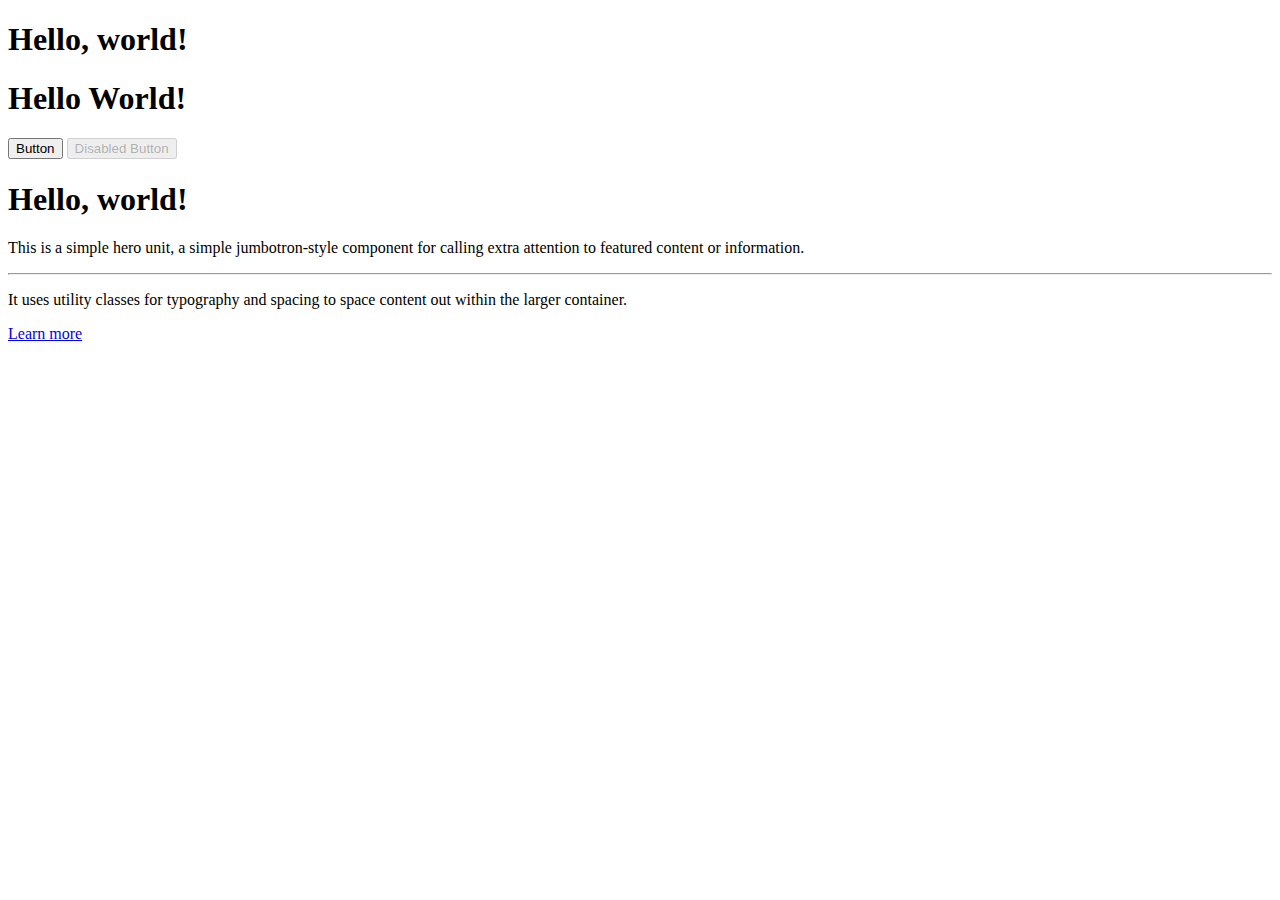
<file: Udemy Django Course/Bootstrap/Part1_Buttons.html>
<!DOCTYPE html>
<html lang="en">

  <head>
    <!-- Required meta tags always come first -->
    <meta charset="utf-8">
    <meta name="viewport" content="width=device-width, initial-scale=1, shrink-to-fit=no">
    <meta http-equiv="x-ua-compatible" content="ie=edge">

    <!-- <<< NEW >>> Bootstrap CSS -->
    <link rel="stylesheet" href="https://maxcdn.bootstrapcdn.com/bootstrap/4.0.0-alpha.5/css/bootstrap.min.css" integrity="sha384-AysaV+vQoT3kOAXZkl02PThvDr8HYKPZhNT5h/CXfBThSRXQ6jW5DO2ekP5ViFdi" crossorigin="anonymous">
  </head>

  <body>

    <!-- No Container -->
    <h1>Hello, world!</h1>

    <!-- With Container -->
    <div class="container">
      <h1>Hello World!</h1>
      <button class="btn btn-success btn-lg active" type="button" name="button">Button</button>
      <button class="btn " disabled type="button" name="button">Disabled Button</button>
    </div>

    <!-- JumboTron -->
    <div class="container">

      <div class="jumbotron">
        <h1 class="display-3">Hello, world!</h1>
        <p class="lead">This is a simple hero unit, a simple jumbotron-style component for calling extra attention to featured content or information.</p>
        <hr class="my-2">
        <p>It uses utility classes for typography and spacing to space content out within the larger container.</p>
        <p class="lead">
          <a class="btn btn-primary btn-lg " href="#" role="button">Learn more</a>
        </p>
      </div>

    </div>

  </body>

</html>
</file>
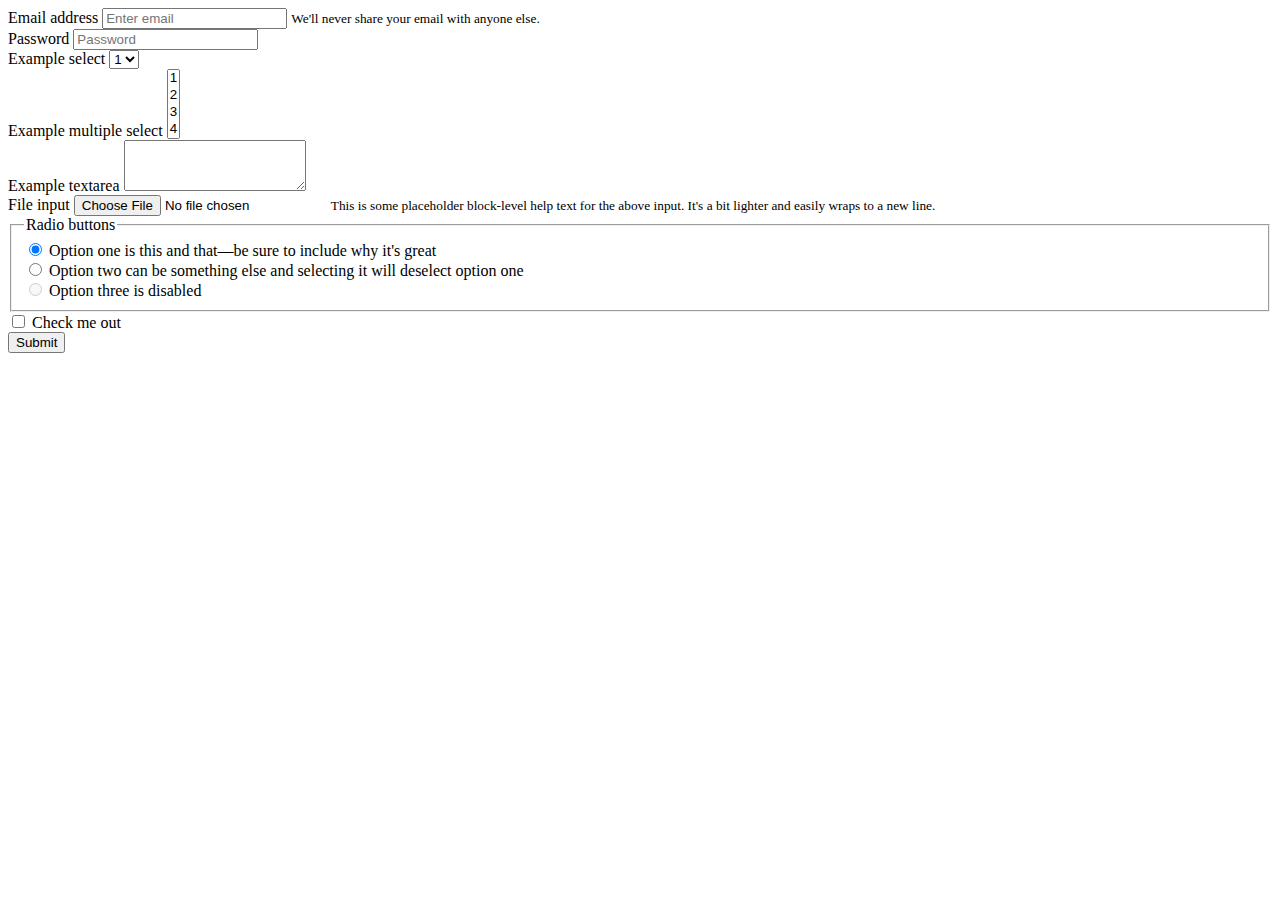
<file: Udemy Django Course/Bootstrap/Part2_Forms.html>
<!DOCTYPE html>
<html>

  <head>
    <meta charset="utf-8">
    <!-- Bootstrap CSS -->
    <link rel="stylesheet" href="https://maxcdn.bootstrapcdn.com/bootstrap/4.0.0-alpha.5/css/bootstrap.min.css" integrity="sha384-AysaV+vQoT3kOAXZkl02PThvDr8HYKPZhNT5h/CXfBThSRXQ6jW5DO2ekP5ViFdi" crossorigin="anonymous">

    <title>Forms</title>
  </head>

  <body>
    <div class="container">

        <!--
              The <fieldset> tag is used to group related elements in a form.
              The <fieldset> tag draws a box around the related elements.
         -->


        <form>



        <!-- EMAIL SUBMISSION -->
        <div class="form-group">
          <label for="exampleInputEmail1">Email address</label>
          <input type="email" class="form-control" id="exampleInputEmail1" aria-describedby="emailHelp" placeholder="Enter email">
          <small id="emailHelp" class="form-text text-muted">We'll never share your email with anyone else.</small>
        </div>



        <!-- PASSWORD -->
        <div class="form-group">
          <label for="exampleInputPassword1">Password</label>
          <input type="password" class="form-control" id="exampleInputPassword1" placeholder="Password">
        </div>



        <!-- DROPDOWN SELECT -->
        <div class="form-group">
          <label for="exampleSelect1">Example select</label>
          <select class="form-control" id="exampleSelect1">
            <option>1</option>
            <option>2</option>
            <option>3</option>
            <option>4</option>
            <option>5</option>
          </select>
        </div>



        <!-- MULTIPLE SELECT OPTIONS -->
        <div class="form-group">
          <label for="exampleSelect2">Example multiple select</label>
          <select multiple class="form-control" id="exampleSelect2">
            <option>1</option>
            <option>2</option>
            <option>3</option>
            <option>4</option>
            <option>5</option>
          </select>
        </div>



        <!-- TEXT AREA -->
        <div class="form-group">
          <label for="exampleTextarea">Example textarea</label>
          <textarea class="form-control" id="exampleTextarea" rows="3"></textarea>
        </div>



        <!-- FILE UPLOAD INPUT -->
        <div class="form-group">
          <label for="exampleInputFile">File input</label>
          <input type="file" class="form-control-file" id="exampleInputFile" aria-describedby="fileHelp">
          <small id="fileHelp" class="form-text text-muted">This is some placeholder block-level help text for the above input. It's a bit lighter and easily wraps to a new line.</small>
        </div>



        <!-- RADIO BUTTONS -->
        <fieldset class="form-group">
          <legend>Radio buttons</legend>

          <div class="form-check">
            <label class="form-check-label">
              <input type="radio" class="form-check-input" name="optionsRadios" id="optionsRadios1" value="option1" checked>
              Option one is this and that&mdash;be sure to include why it's great
            </label>
          </div>

          <div class="form-check">
          <label class="form-check-label">
              <input type="radio" class="form-check-input" name="optionsRadios" id="optionsRadios2" value="option2">
              Option two can be something else and selecting it will deselect option one
            </label>
          </div>

          <div class="form-check disabled">
          <label class="form-check-label">
              <input type="radio" class="form-check-input" name="optionsRadios" id="optionsRadios3" value="option3" disabled>
              Option three is disabled
            </label>
          </div>

        </fieldset>


        <!-- CHECK BUTTON -->
        <div class="form-check">
          <label class="form-check-label">
            <input type="checkbox" class="form-check-input">
            Check me out
          </label>
        </div>


        <button type="submit" class="btn btn-primary">Submit</button>


        </form>


    </div>
  </body>

</html>
</file>
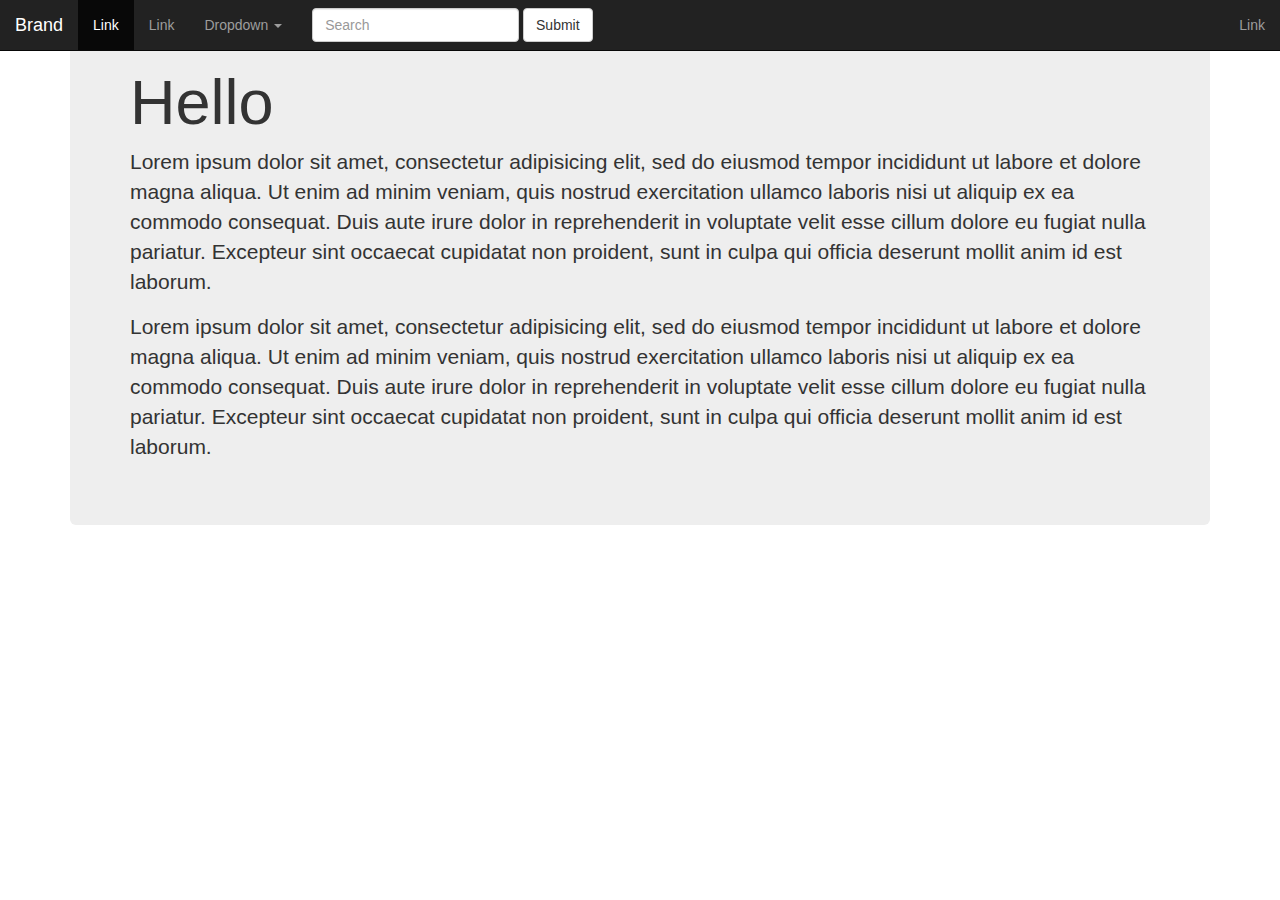
<file: Udemy Django Course/Bootstrap/Part3_Navbar.html>
<!DOCTYPE html>
<html>

  <head>
    <meta charset="utf-8">
    <title></title>

    <!-- Latest compiled and minified CSS -->
    <link rel="stylesheet" href="https://maxcdn.bootstrapcdn.com/bootstrap/3.3.7/css/bootstrap.min.css" integrity="sha384-BVYiiSIFeK1dGmJRAkycuHAHRg32OmUcww7on3RYdg4Va+PmSTsz/K68vbdEjh4u" crossorigin="anonymous">

  </head>

  <body>

  	<!-- DOCUMENTATION NAVBAR <<< NEW >>> -->
  	<nav class="navbar navbar-default navbar-inverse navbar-fixed-top">

      <!-- Inside of a Container -->
      <div class="container-fluid">

          <!-- Brand and toggle get grouped for better mobile display -->
          <!-- This is the actual code that create the "hamburger icon" -->
          <!-- The` data-target` grabs ids to put into the icon -->
          <div class="navbar-header">
            <button type="button" class="navbar-toggle collapsed" data-toggle="collapse" data-target="#bs-example-navbar-collapse-1" aria-expanded="false">
              <!--  Code for the hamburger icon-->
              <span class="sr-only">Toggle navigation</span>
              <span class="icon-bar"></span>
              <span class="icon-bar"></span>
              <span class="icon-bar"></span>
            </button>

            <a class="navbar-brand" href="#">Brand</a>
          </div>

          <!--
               Anything inside of `collapse navbar-collapse` goes into the "hamburger".
               Linked by `data-target` <-> `id` attributes .
          -->
          <div class="collapse navbar-collapse" id="bs-example-navbar-collapse-1">
            <ul class="nav navbar-nav">
              <li class="active"><a href="#">Link <span class="sr-only">(current)</span></a></li>
              <li><a href="#">Link</a></li>
              <li class="dropdown">
                <a href="#" class="dropdown-toggle" data-toggle="dropdown" role="button" aria-haspopup="true" aria-expanded="false">Dropdown <span class="caret"></span></a>
                <ul class="dropdown-menu">
                  <li><a href="#">Action</a></li>
                  <li><a href="http://www.google.com">Go to Google</a></li>
                  <li><a href="#">Something else here</a></li>
                </ul>
              </li>
            </ul>

            <!-- SEARCH BAR -->
            <form class="navbar-form navbar-left" role="search">
              <div class="form-group">
                <input type="text" class="form-control" placeholder="Search">
              </div>
              <button type="submit" class="btn btn-default">Submit</button>
            </form>


            <!-- Stuff on the Right -->
            <ul class="nav navbar-nav navbar-right">
              <li><a href="#">Link</a></li>
            </ul>

          </div><!-- /.navbar-collapse -->

    </div><!-- /.container-fluid -->

  </nav>


  <!-- OTHER STUFF ON THE PAGE -->
  <div class="container">
    <div class="jumbotron">
      <h1>Hello</h1>
      <p>Lorem ipsum dolor sit amet, consectetur adipisicing elit, sed do eiusmod tempor incididunt ut labore et dolore magna aliqua. Ut enim ad minim veniam, quis nostrud exercitation ullamco laboris nisi ut aliquip ex ea commodo consequat. Duis aute irure dolor in reprehenderit in voluptate velit esse cillum dolore eu fugiat nulla pariatur. Excepteur sint occaecat cupidatat non proident, sunt in culpa qui officia deserunt mollit anim id est laborum.</p>
      <p>Lorem ipsum dolor sit amet, consectetur adipisicing elit, sed do eiusmod tempor incididunt ut labore et dolore magna aliqua. Ut enim ad minim veniam, quis nostrud exercitation ullamco laboris nisi ut aliquip ex ea commodo consequat. Duis aute irure dolor in reprehenderit in voluptate velit esse cillum dolore eu fugiat nulla pariatur. Excepteur sint occaecat cupidatat non proident, sunt in culpa qui officia deserunt mollit anim id est laborum.</p>
    </div>
  </div>


  <!-- Need to have JQuery and Javascript for DropDown Actions to work -->
  <script
    src="http://code.jquery.com/jquery-3.1.1.js"
    integrity="sha256-16cdPddA6VdVInumRGo6IbivbERE8p7CQR3HzTBuELA="
    crossorigin="anonymous">
  </script>  <!-- Latest compiled and minified JavaScript -->

  <script
    src="https://maxcdn.bootstrapcdn.com/bootstrap/3.3.7/js/bootstrap.min.js"
    integrity="sha384-Tc5IQib027qvyjSMfHjOMaLkfuWVxZxUPnCJA7l2mCWNIpG9mGCD8wGNIcPD7Txa"
    crossorigin="anonymous">
  </script>


</body>
</html>
</file>
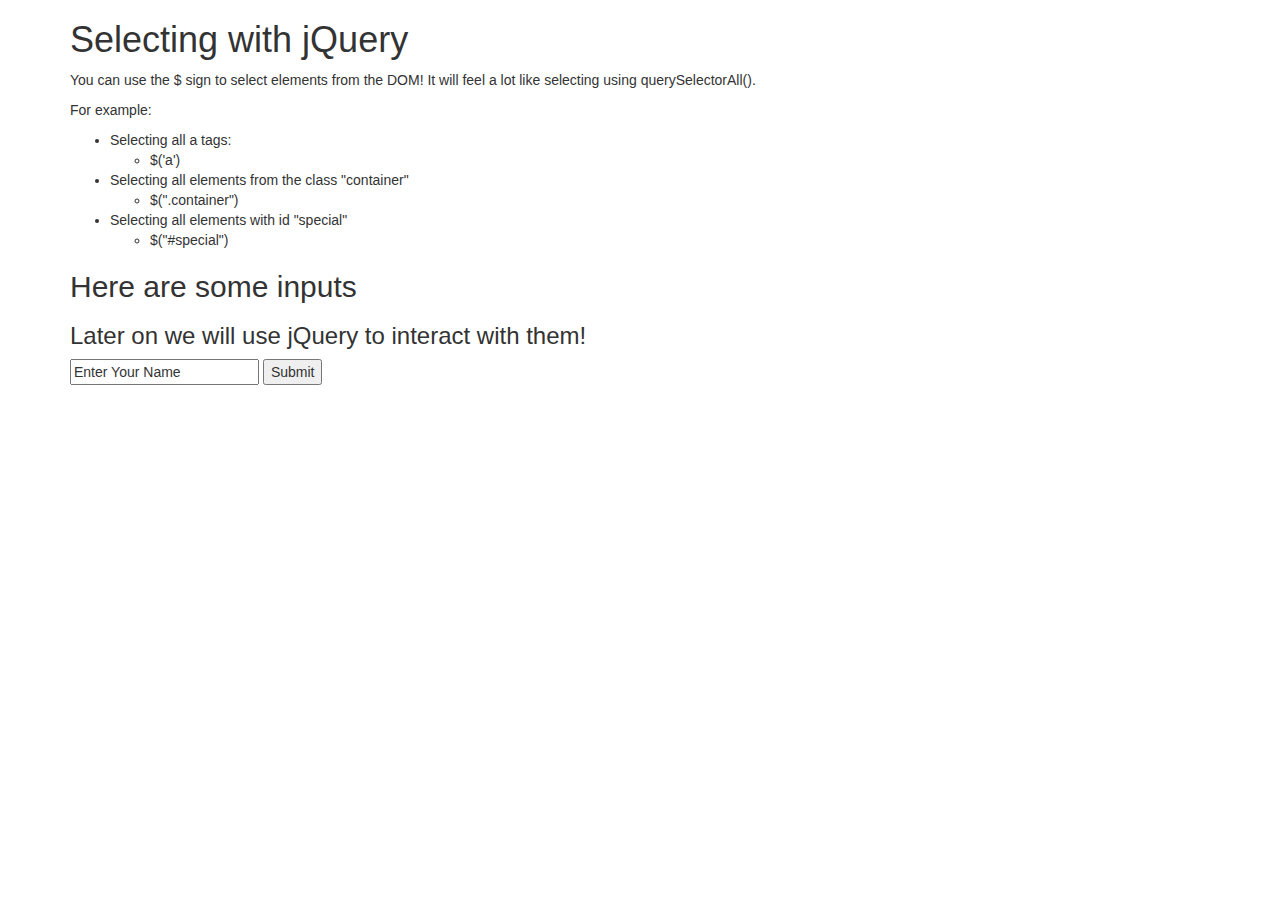
<file: Udemy Django Course/jQuery/Part1_MyDocument.html>
<!DOCTYPE html>
<html>
  <head>
    <meta charset="utf-8">
    <title>jQuery</title>

    <style>
      .turnBlue{
        color:white;
        background: blue;
      }
      .turnRed{
        color:white;
        background: red;
      }
    </style>

    <script
  src="https://code.jquery.com/jquery-3.1.1.min.js"
  integrity="sha256-hVVnYaiADRTO2PzUGmuLJr8BLUSjGIZsDYGmIJLv2b8="
  crossorigin="anonymous"></script>
    <link rel="stylesheet" href="https://maxcdn.bootstrapcdn.com/bootstrap/3.3.7/css/bootstrap.min.css" integrity="sha384-BVYiiSIFeK1dGmJRAkycuHAHRg32OmUcww7on3RYdg4Va+PmSTsz/K68vbdEjh4u" crossorigin="anonymous">
  </head>
  <body>
    <div class="container">


    <h1>Selecting with jQuery</h1>
    <p>You can use the $ sign to select elements from the DOM!
      It will feel a lot like selecting using querySelectorAll().
    </p>
    <p>For example:</p>
    <ul>
      <li>Selecting all a tags:</li>
      <ul>
        <li>$('a')</li>
      </ul>
      <li>Selecting all elements from the class "container"</li>
      <ul>
        <li>$(".container")</li>
      </ul>
      <li>Selecting all elements with id "special"</li>
      <ul>
        <li id="special">$("#special")</li>
      </ul>
    </ul>
    <h2>Here are some inputs</h2>
    <h3>Later on we will use jQuery to interact with them!</h3>

    <input type="text" name="" value="Enter Your Name">
    <input type="submit" name="" value="Submit">
    </div>

  </body>
</html>
</file>
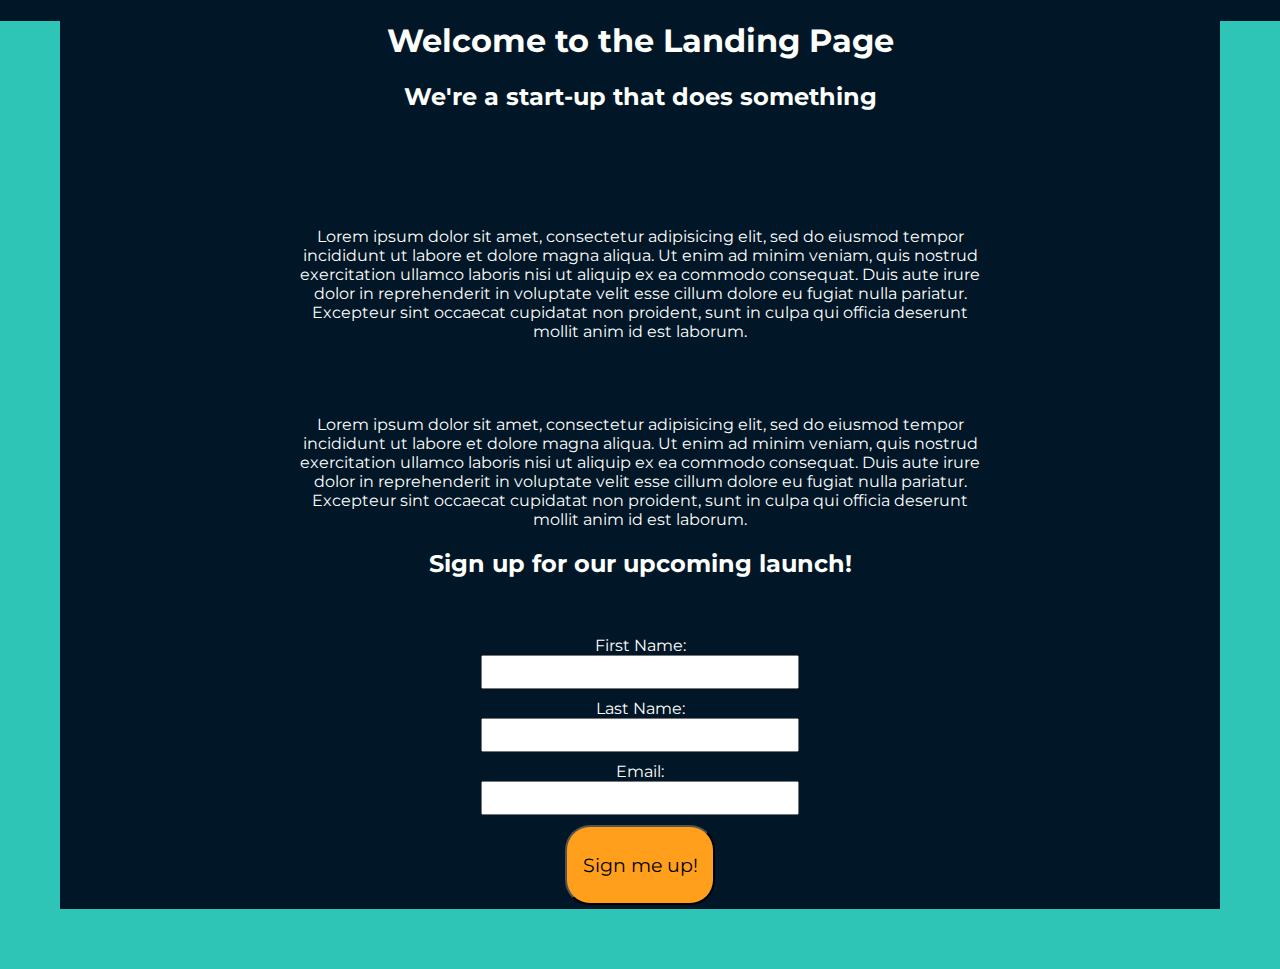
<file: Udemy Django Course/Project One/Landing_Page.html>
<!DOCTYPE html>
<html>
  <head>
    <meta charset="utf-8">
    <title>Landing Page</title>
    <link rel="stylesheet" href="landing.css">
    <link href="https://fonts.googleapis.com/css?family=Montserrat" rel="stylesheet">
  </head>

  <body>
    <h1>Welcome to the Landing Page</h1>
    <h2>We're a start-up that does something</h2>
    <p>Lorem ipsum dolor sit amet, consectetur adipisicing elit, sed do eiusmod tempor incididunt ut labore et dolore magna aliqua. Ut enim ad minim veniam, quis nostrud exercitation ullamco laboris nisi ut aliquip ex ea commodo consequat. Duis aute irure dolor in reprehenderit in voluptate velit esse cillum dolore eu fugiat nulla pariatur. Excepteur sint occaecat cupidatat non proident, sunt in culpa qui officia deserunt mollit anim id est laborum.</p>

    <p>Lorem ipsum dolor sit amet, consectetur adipisicing elit, sed do eiusmod tempor incididunt ut labore et dolore magna aliqua. Ut enim ad minim veniam, quis nostrud exercitation ullamco laboris nisi ut aliquip ex ea commodo consequat. Duis aute irure dolor in reprehenderit in voluptate velit esse cillum dolore eu fugiat nulla pariatur. Excepteur sint occaecat cupidatat non proident, sunt in culpa qui officia deserunt mollit anim id est laborum.</p>

  </body>

  <h2>Sign up for our upcoming launch!</h2>
  <form class="emailform" action="thankyou.html" method="get">

    <label for="first">First Name:</label><br>
    <input class="userinput" type="text" name="first" value=""><br>

    <label for="last">Last Name:</label><br>
    <input class="userinput" type="text" name="last" value=""><br>

    <label for="email">Email:</label><br>
    <input class="userinput" type="email" name="email" value=""><br>

    <input type="submit" id="sub" name="" value="Sign me up!">


  </form>
</html>
</file>
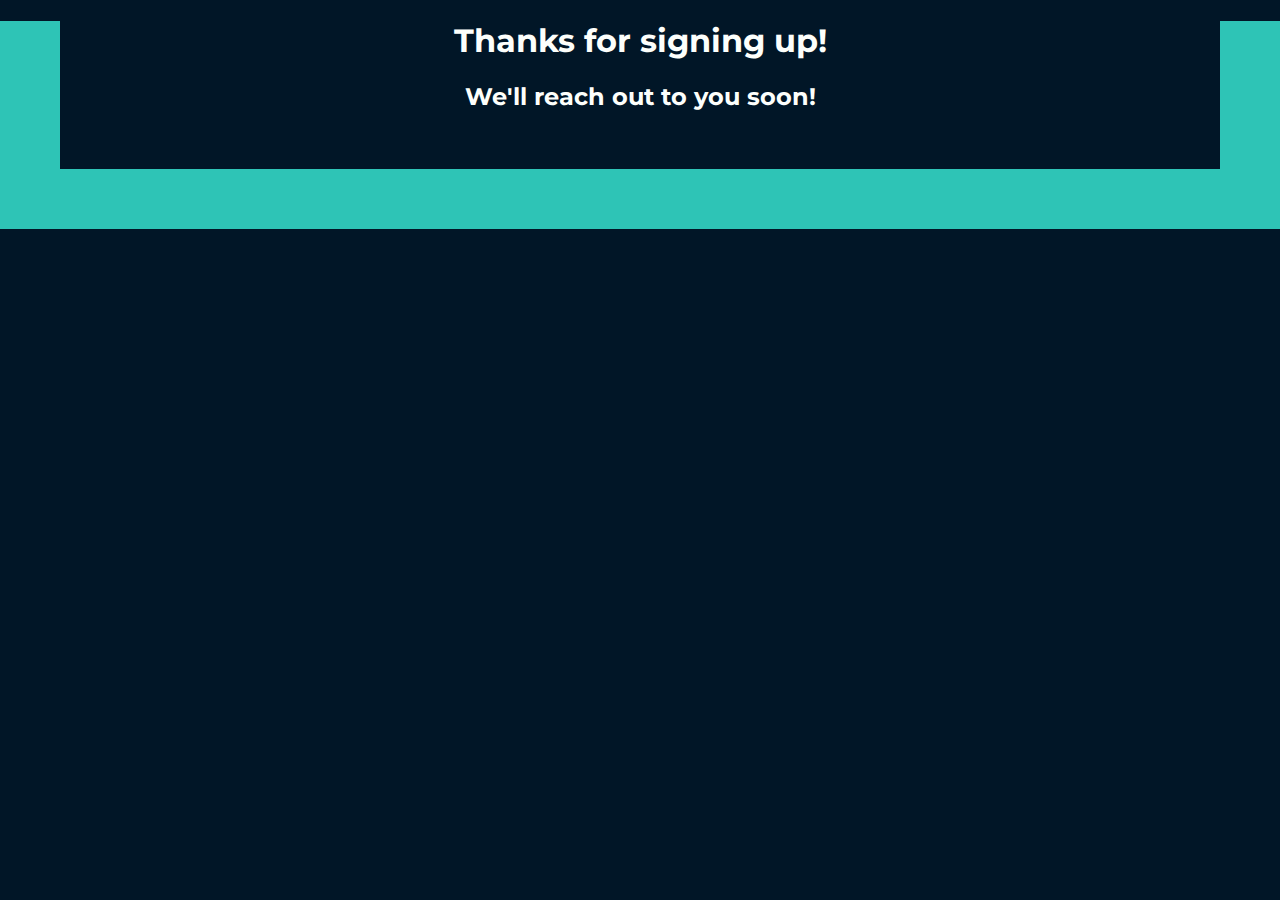
<file: Udemy Django Course/Project One/thankyou.html>
<!DOCTYPE html>
<html>
  <head>
    <meta charset="utf-8">
    <link rel="stylesheet" href="landing.css">
    <link href="https://fonts.googleapis.com/css?family=Montserrat" rel="stylesheet">
    <title>Thank you</title>
  </head>
  <h1>Thanks for signing up!</h1>
  <h2>We'll reach out to you soon!</h2>
  <body>

  </body>
</html>
</file>
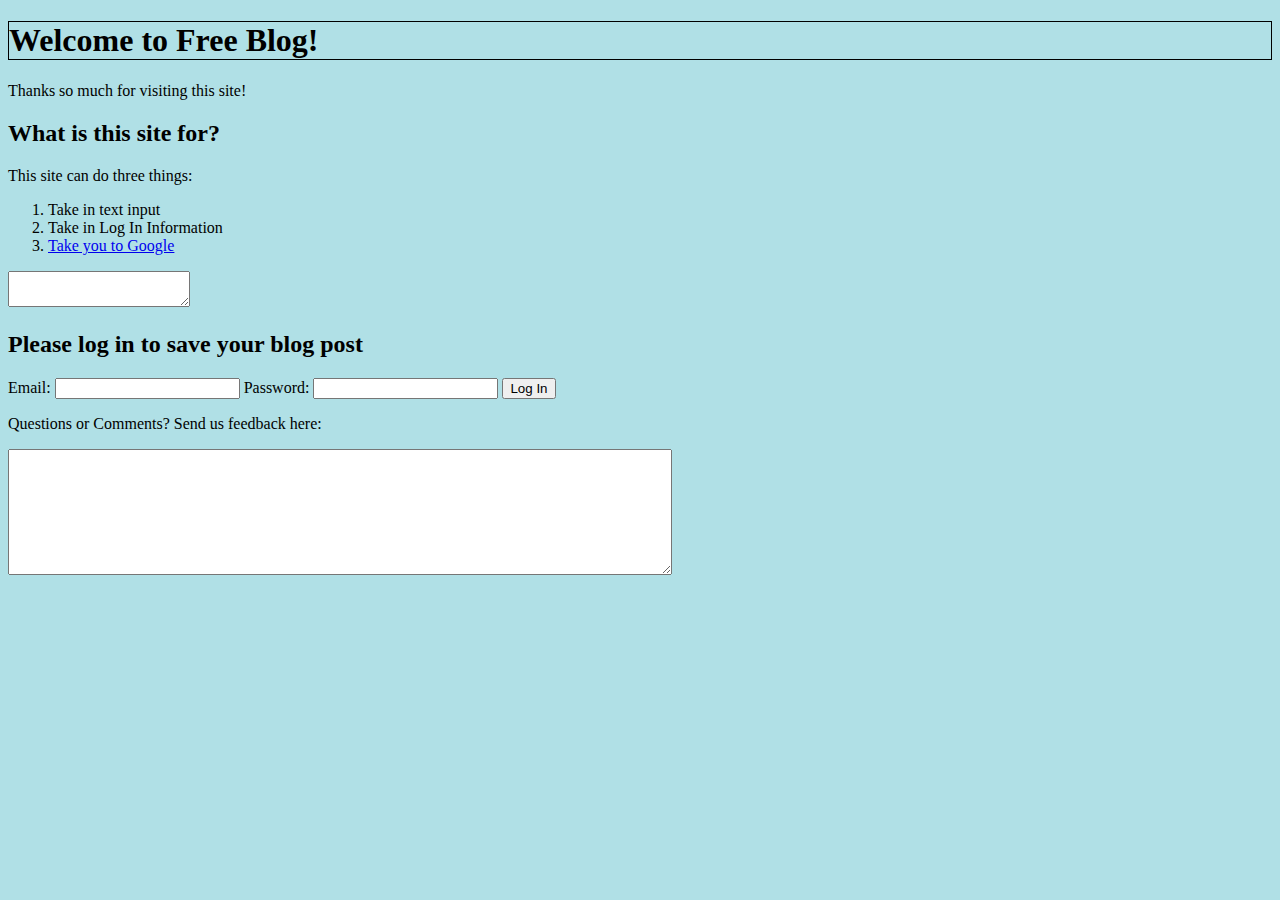
<file: Udemy Django Course/CSS/Lvl_1/CSS_Level_One_Assessment.html>
<!-- Welcome to your CSS Level One Assessment Test!

For this test, edit the CSS file and complete the commented tasks below!
You won't be editing and html, but the css file is linked to the html file.
Watch the video lecture for more info on this! -->
<!DOCTYPE html>
<html>
  <head>
    <meta charset="utf-8">
    <title>Assessment Test CSS LEVEL ONE</title>
    <link rel="stylesheet" href="CSS_Level_One_Assessment.css">
  </head>
  <body>
    <h1>Welcome to Free Blog!</h1>

    <div class="">
      <p>Thanks so much for visiting this site!</p>

    </div>

    <h2>What is this site for?</h2>
    <p>This site can do three things:</p>
    <ol>
      <li id='itemone'>Take in text input</li>
      <li>Take in Log In Information</li>
      <li><a href="http://www.google.com">Take you to Google</a></li>
    </ol>

    <div class="blogtext">
      <textarea name="name" id="textblock"></textarea>
    </div>

    <h2>Please log in to save your blog post</h2>

    <form class="loginForm" method="get">
      <label for="mail">Email: </label>
      <input type="email" id="mail" value="">

      <label for="pass">Password: </label>
      <input type="password" id="pass" value="">

      <input type="submit" name="" value="Log In">


    </form>

    <div class="exit">



    <p>Questions or Comments? Send us feedback here:</p>

    <textarea name="name" rows="8" cols="80"></textarea>

    </div>



  </body>
</html>
</file>
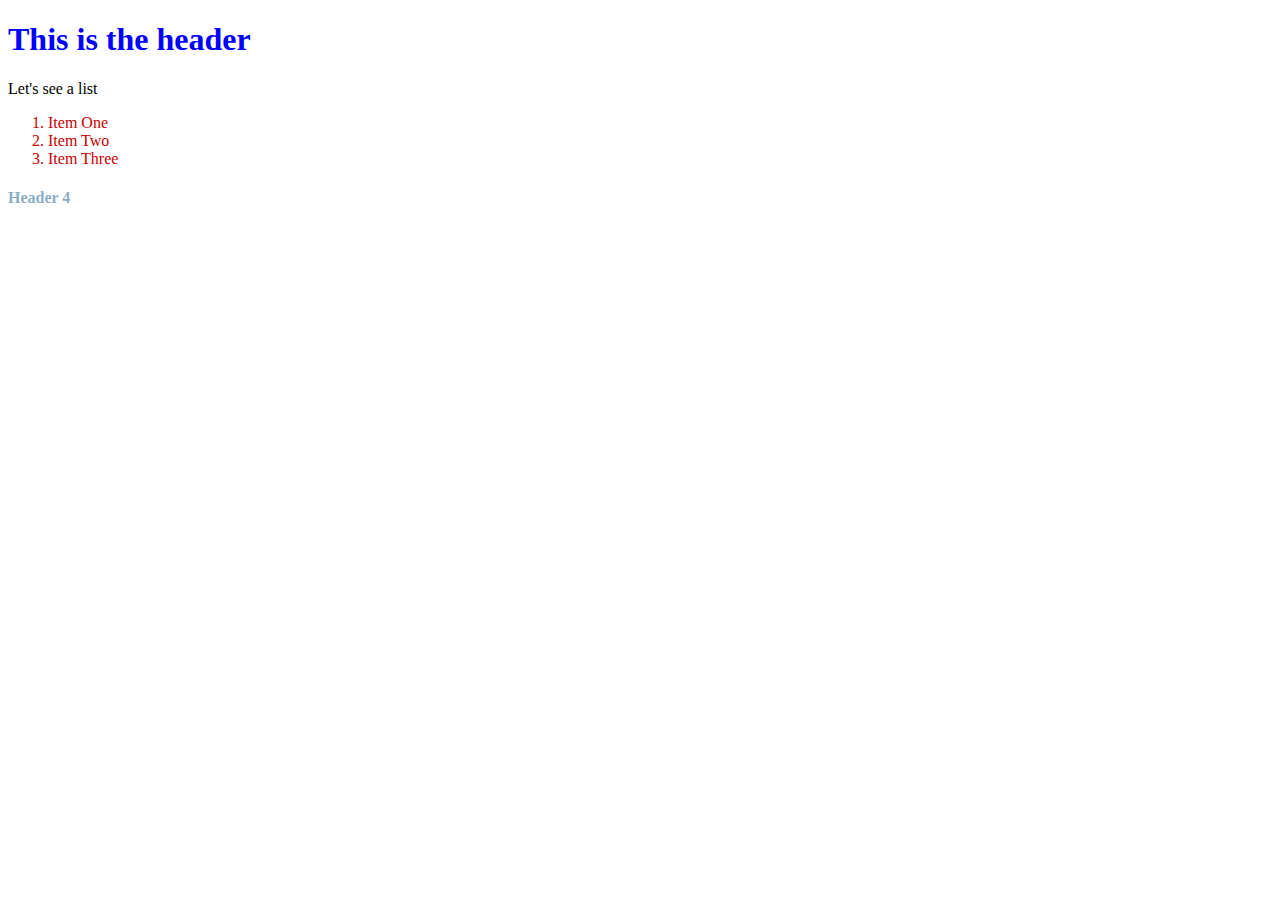
<file: Udemy Django Course/CSS/Lvl_1/Part1.html>
<!DOCTYPE html>
<html>
  <head>
    <meta charset="utf-8">
    <title>CSS Basics</title>

    <!-- Connect the html to the css file -->
    <link rel="stylesheet" href="Part1_master.css">

  </head>
  <body>

    <h1>This is the header</h1>

    <p>Let's see a list</p>
    <ol>
      <li>Item One</li>
      <li>Item Two</li>
      <li>Item Three</li>
    </ol>

    <h4>Header 4</h4>



  </body>
</html>
</file>
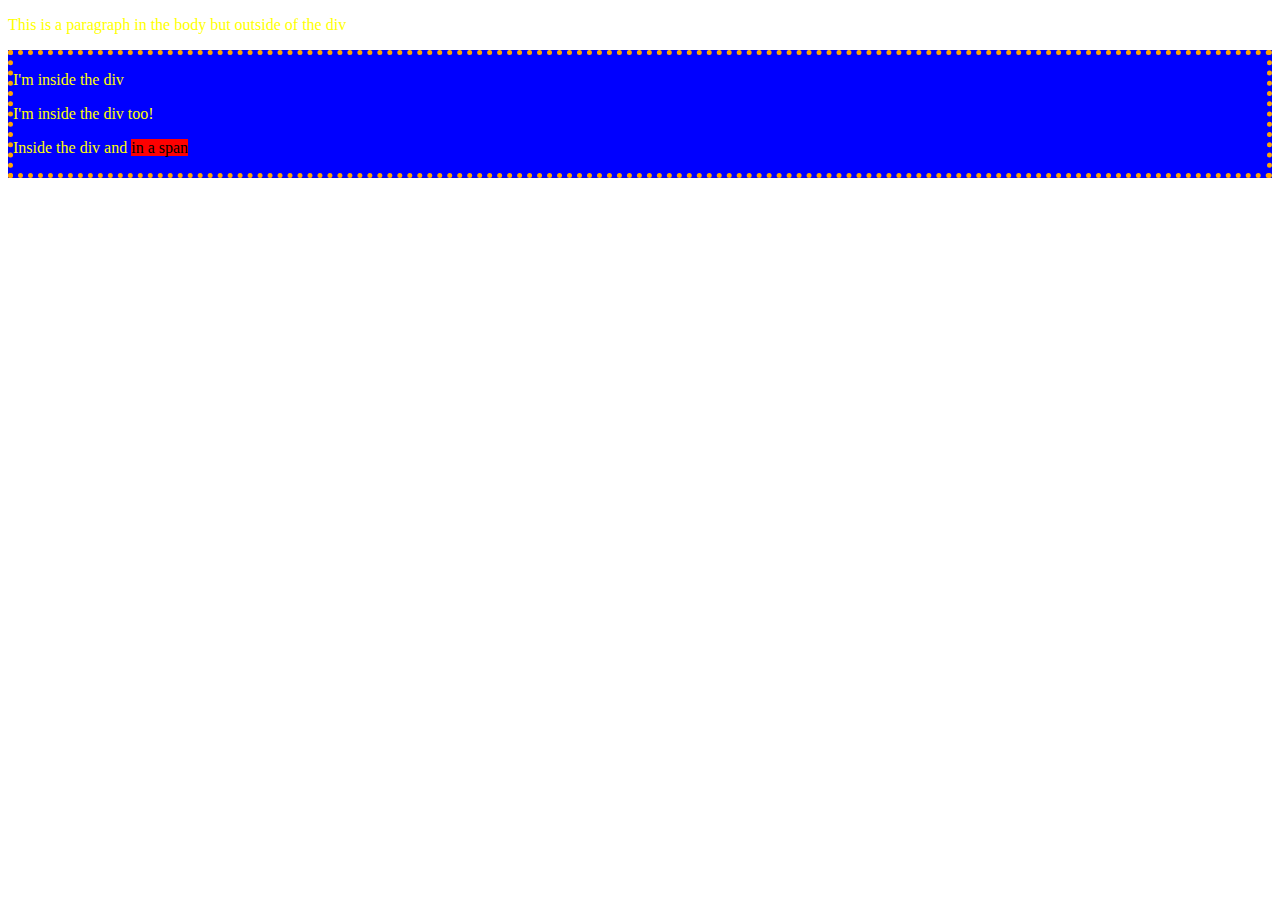
<file: Udemy Django Course/CSS/Lvl_1/Part2.html>
<!DOCTYPE html>
<html>
  <head>
    <meta charset="utf-8">
    <link rel="stylesheet" href="Part2_master.css">
    <title></title>
  </head>
  <body>
    <p>This is a paragraph in the body but outside of the div</p>

    <div >
      <p>I'm inside the div</p>
      <p>I'm inside the div too!</p>
      <p>Inside the div and <span>in a span</span></p>

    </div>

  </body>
</html>
</file>
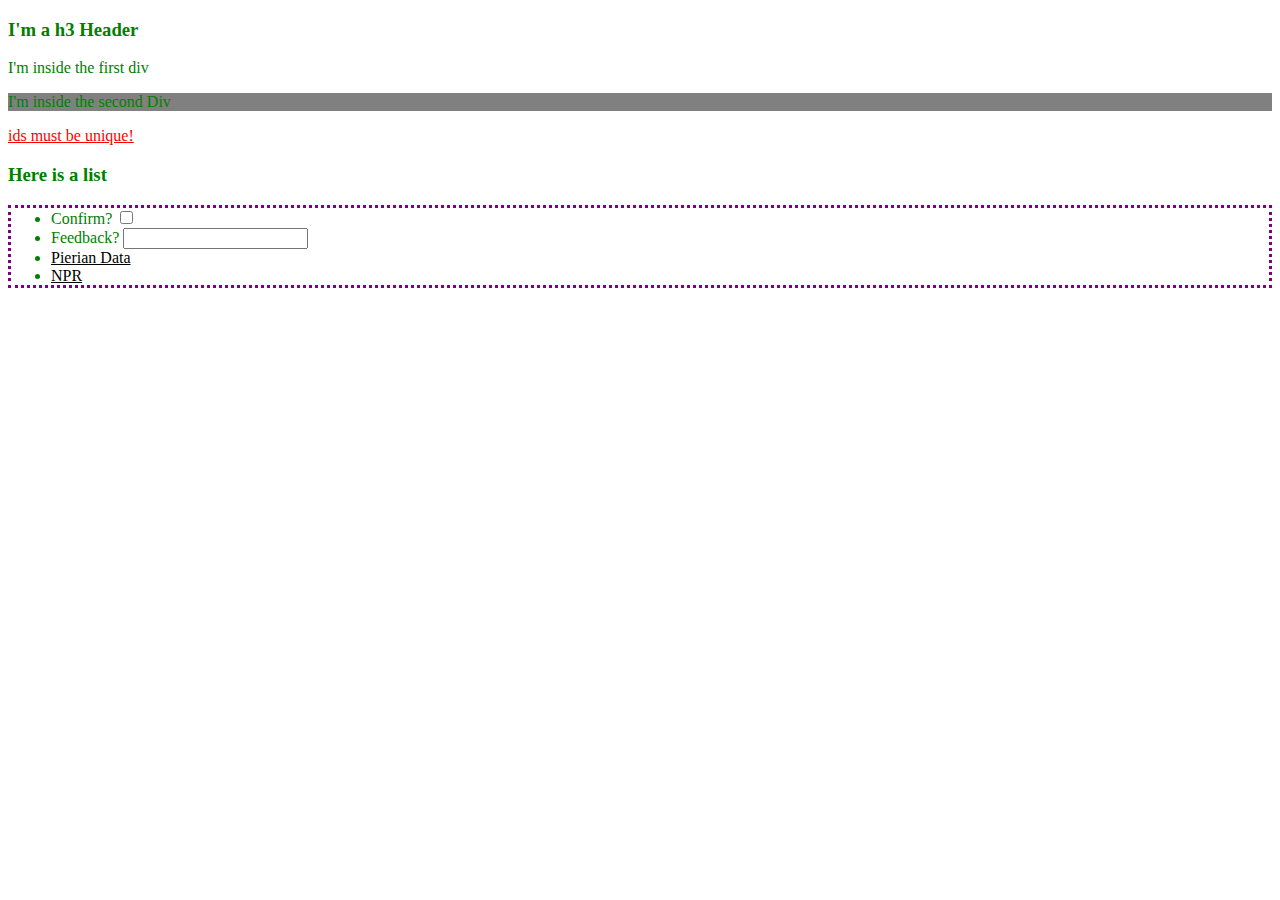
<file: Udemy Django Course/CSS/Lvl_1/Part3.html>
<!DOCTYPE html>
<html>
  <head>
    <meta charset="utf-8">
    <title>Selectors</title>
    <link rel="stylesheet" href="Part3_master.css">
  </head>
  <body>
    <h3>I'm a h3 Header</h3>

    <div class="firstDiv">
      <p>I'm inside the first div</p>
    </div>

    <div class="secondDiv">
      <p>I'm inside the second Div</p>
    </div>

    <p id='singledout'>ids must be unique!</p>

    <h3>Here is a list</h3>
    <ul>
      <li>Confirm? <input type="checkbox" name="" value=""></li>
      <li>Feedback? <input type="text" name="" value=""></li>
      <li><a href="www.pieriandata.com">Pierian Data</a></li>
      <li><a href="www.npr.org">NPR</a></li>
    </ul>
  </body>
</html>
</file>
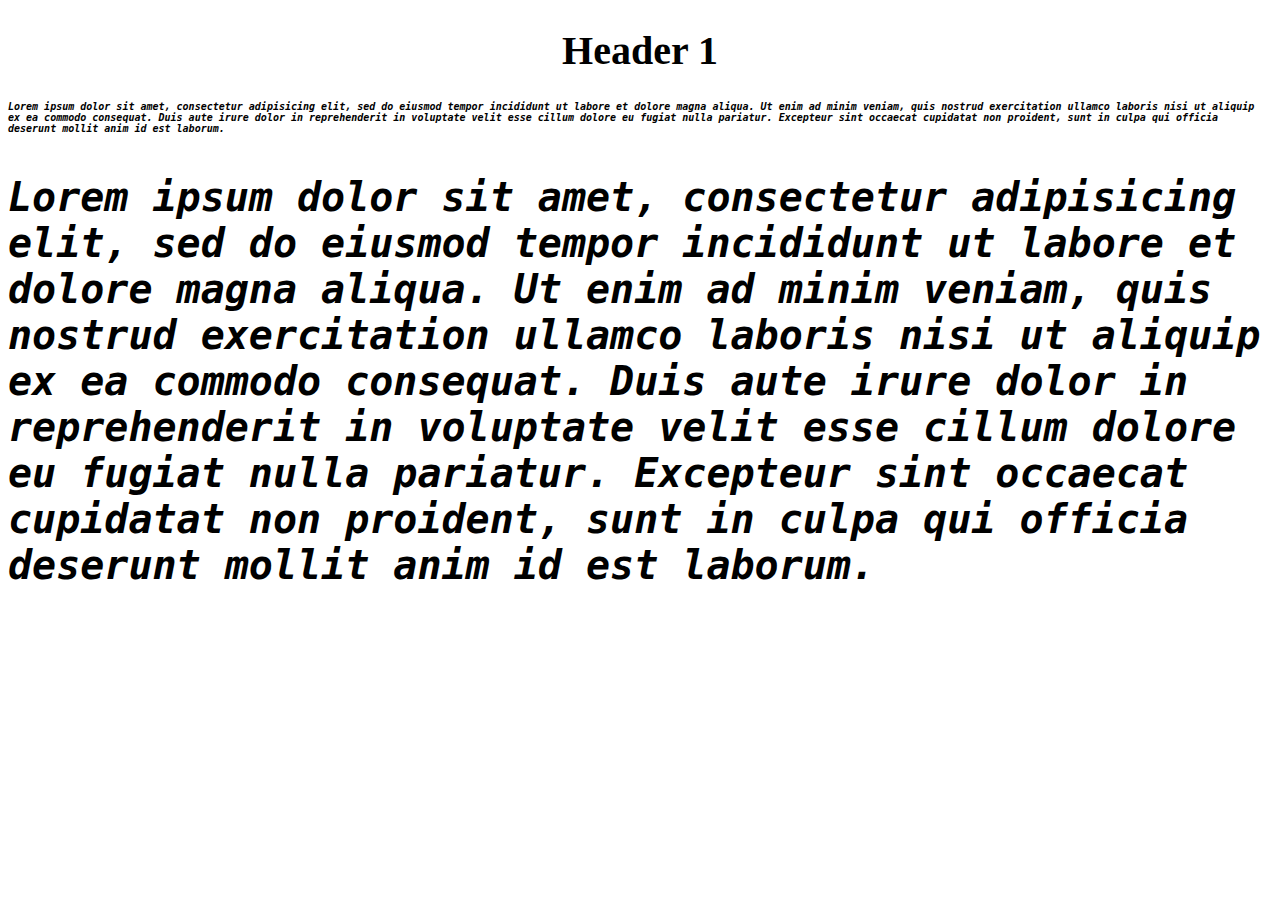
<file: Udemy Django Course/CSS/Lvl_2/Part1_Fonts.html>
<!DOCTYPE html>
<html>
  <head>
    <meta charset="utf-8">
    <title></title>
    <link rel="stylesheet" href="Part1_Fonts.css">

    <!-- You can easily add links to Google Fonts or to FontLibrary: -->

    <!-- fonts.google.com -->

    <!-- <link href="https://fonts.googleapis.com/css?family=Bungee+Shade" rel="stylesheet"> -->

    <!-- https://fontlibrary.org/en -->

    <!-- <link rel="stylesheet" media="screen" href="https://fontlibrary.org/face/glacial-indifference" type="text/css"/> -->


  </head>
  <body>
    <h1>Header 1</h1>
    <p>Lorem ipsum dolor sit amet, consectetur adipisicing elit, sed do eiusmod tempor incididunt ut labore et dolore magna aliqua. Ut enim ad minim veniam, quis nostrud exercitation ullamco laboris nisi ut aliquip ex ea commodo consequat. Duis aute irure dolor in reprehenderit in voluptate velit esse cillum dolore eu fugiat nulla pariatur. Excepteur sint occaecat cupidatat non proident, sunt in culpa qui officia deserunt mollit anim id est laborum.</p>
    <p id='two'>Lorem ipsum dolor sit amet, consectetur adipisicing elit, sed do eiusmod tempor incididunt ut labore et dolore magna aliqua. Ut enim ad minim veniam, quis nostrud exercitation ullamco laboris nisi ut aliquip ex ea commodo consequat. Duis aute irure dolor in reprehenderit in voluptate velit esse cillum dolore eu fugiat nulla pariatur. Excepteur sint occaecat cupidatat non proident, sunt in culpa qui officia deserunt mollit anim id est laborum.</p>
  </body>
</html>
</file>
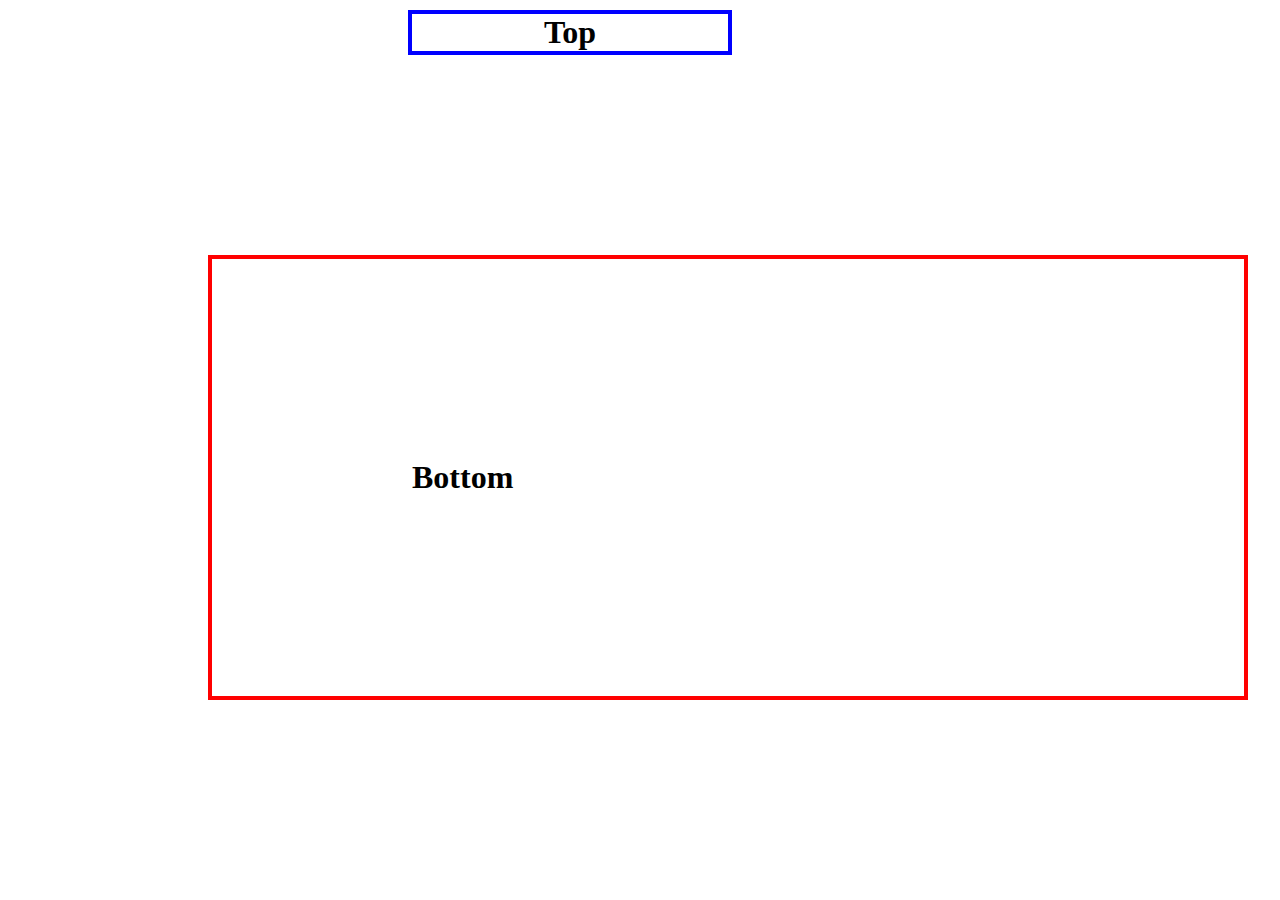
<file: Udemy Django Course/CSS/Lvl_2/Part2_Box_Models.html>
<!DOCTYPE html>
<html>
  <head>
    <meta charset="utf-8">
    <title></title>
    <link rel="stylesheet" href="Part2_Box_Models.css">
  </head>
  <body>
    <h1 id=top>Top</h1>
    <h1 id=bottom>Bottom</h1>

    <!-- <img src="https://www.codeproject.com/KB/HTML/567385/boxmodel-image.png" alt=""> -->
  </body>
</html>
</file>
<file: Udemy Django Course/Project One/landing.css>
body{
  font-family: 'Montserrat';
  color: #FDFFFC;
  text-align: center;
  background-color: #011627;
  border: 60px solid #2EC4B6;
  border-top: 0px;
  /*border-bottom: 0px;*/
  margin: 0px;
}

p{
  color: #FDFFFC;
  padding-top: 5%;
  padding-left: 20%;
  padding-right: 20%;
}

.userinput{
  font-size: 1.5em;
  margin-bottom: 10px;
}

h2{
  margin-bottom: 5%;
}

#sub{
  border-radius: 25px;
  background: #FF9F1C;
  height: 80px;
  width: 150px;
  font-family: "Montserrat";
  font-size: 1.2em;
  margin-bottom: 4px;

}
</file>
<file: Udemy Django Course/CSS/Lvl_1/CSS_Level_One_Assessment.css>
/*Welcome to your CSS Level One Assessment Test!

For this test, edit the CSS file and complete the commented tasks below!
You won't be editing and html, but the css file is linked to the html file.
Watch the video lecture for more info on this! */

/*Task # 1
Give the body element of the site a light blue background using HEX code*/
body {
  background-color: #b0e0e6;
}



/*Task # 2
Change the h1 to have a 1px solid black border*/
h1{
  border: 1px solid black;
}


/*Task # 3
Make all h2 elements the color purple*/



/*Task # 4
Make all input boxes have a 2px solid dark red border (use rgb for this)*/


/*Task # 5
Give a light yellow background to all <p> elements inside of a <div> element
Use HEX for the color*/



/*Task # 6
There is a textarea element with the id=textblock, give it the following properties:
* A 5px solid gray border
* A width of 800px and a height of 400px
 */



/*Task # 7
There is a link to Google on the page. Make this link red.*/



/*Task # 8
Make elements with the id="itemone" have an overline text-decoration.
and be the color purple.*/


/*Task # 9
Finally, make the elements with the class label "exit" have
a background of blue and a 4px dashed yellow border.*/



/*BONUS CHALLENGE: Task 10
There is a link to Google on the page in the list.
Can you figure out how to change the color if you click on the link?
(Hint: Google "css visited") */
</file>
<file: Udemy Django Course/CSS/Lvl_1/Part1_master.css>
/*
This is a comment
*/

/*
General Form is:

Selected Tag {
  property: value;
}

*/

/*Colors can be names, or codes*/

h1{
  color: blue;
}

li {
  color: rgb(200,0,0);
}

p{
  color: #000000;
}

h4{
  color: rgba(13,90,140,0.5)
}
</file>
<file: Udemy Django Course/CSS/Lvl_1/Part2_master.css>
body{
  /*background: gray;*/
  background: url(http://www.resortcollection.com/wp-content/themes/resortcollection/property-images/summit/summit-beach-resort-panama-city-beach-fl-beach-01.jpg);
  background-repeat:no-repeat;
}

div{
  background: blue;
  border: orange;
  border-width: thick; /* 10 px */
  border-style: dotted;

  }

p{
  color: yellow;
}
span{
  background: red;
  color: black;
}
</file>
<file: Udemy Django Course/CSS/Lvl_1/Part3_master.css>
/*Lots of Selector Types, check out these links*/

/*  http://www.w3schools.com/cssref/css_selectors.asp */
/*  https://developer.mozilla.org/en-US/docs/Web/Guide/CSS/Getting_started/Selectors  */
/*  https://developer.mozilla.org/en-US/docs/Web/Guide/CSS/Getting_started/Selectors */
/*Class selectors start with a dot . */

.firstDiv{
  color: blue;
}

.secondDiv{
  background-color: gray;
}

/* Use an id to single out html elements*/

/* id selectors use a hashtag # */
#singledout{
  color: red;
  text-decoration: underline;
}

/*Use an asterisk to select all elements*/
*{
  color: green;
}

/*Adjacent sibling: Elements that are next to each other*/
/* <<< NEW >>> */
h3 + ul{
  border: 3px dotted purple;
}

/*Descendants - <<< NEW >>> */
li a{
  color: black;
}

/*Attributes* - <<< NEW >>> /
li a[href="www.npr.org"]{
  color: red;
  border: 5px solid orange;
}
</file>
<file: Udemy Django Course/CSS/Lvl_2/Part1_Fonts.css>
/*Fonts on Windows:
https://en.wikipedia.org/wiki/List_of_typefaces_included_with_Microsoft_Windows
Fonts on Macs:
https://en.wikipedia.org/wiki/List_of_typefaces_included_with_macOSfon
General Font Information:
http://www.cssfontstack.com/*/

/* Text Font and Size*/

h1{
  font-family:'Bungee Shade';
  /*font-family: cursive;*/
}

p{

  font-family: monospace;
}

body{
  font-size: 20px;
}

p{
  font-size: 10px;
}

#two{
  font-size: 2.0em;
}


/*Font Properties*/

p{
  font-style: italic;
  font-weight: bold;
}

/*Text Properties*/
h1{
  text-align: center;
}

/*If you want to use your own downloaded custom fonts:*/

/*@font-face{
  font-family: your_font_name;
  src: url(path/to/woff_file.woff);
}*/
</file>
<file: Udemy Django Course/CSS/Lvl_2/Part2_Box_Models.css>
/*
  All HTML elements can be considered as boxes. In CSS, the term "box model" is
  used when talking about design and layout. The CSS box model is essentially a
  box that wraps around every HTML element. It consists of: margins, borders,
  padding, and the actual content.

  <<< NEw >> YouTube \\ w3schools.com \\\ W3Schools CSS Box Model Tutorial

*/

#top{
  border: 4px solid blue;

  width: 25%;

  /*Top,Right, Bottom, Left*/
  margin: 10px 20px 100px 400px;

  text-align: center;
}

#bottom{
  border: 4px solid red;
  width: 50%;

  /*even margins*/
  margin: 200px;
  /*margin: auto;*/

  padding: 200px;
}
</file>
